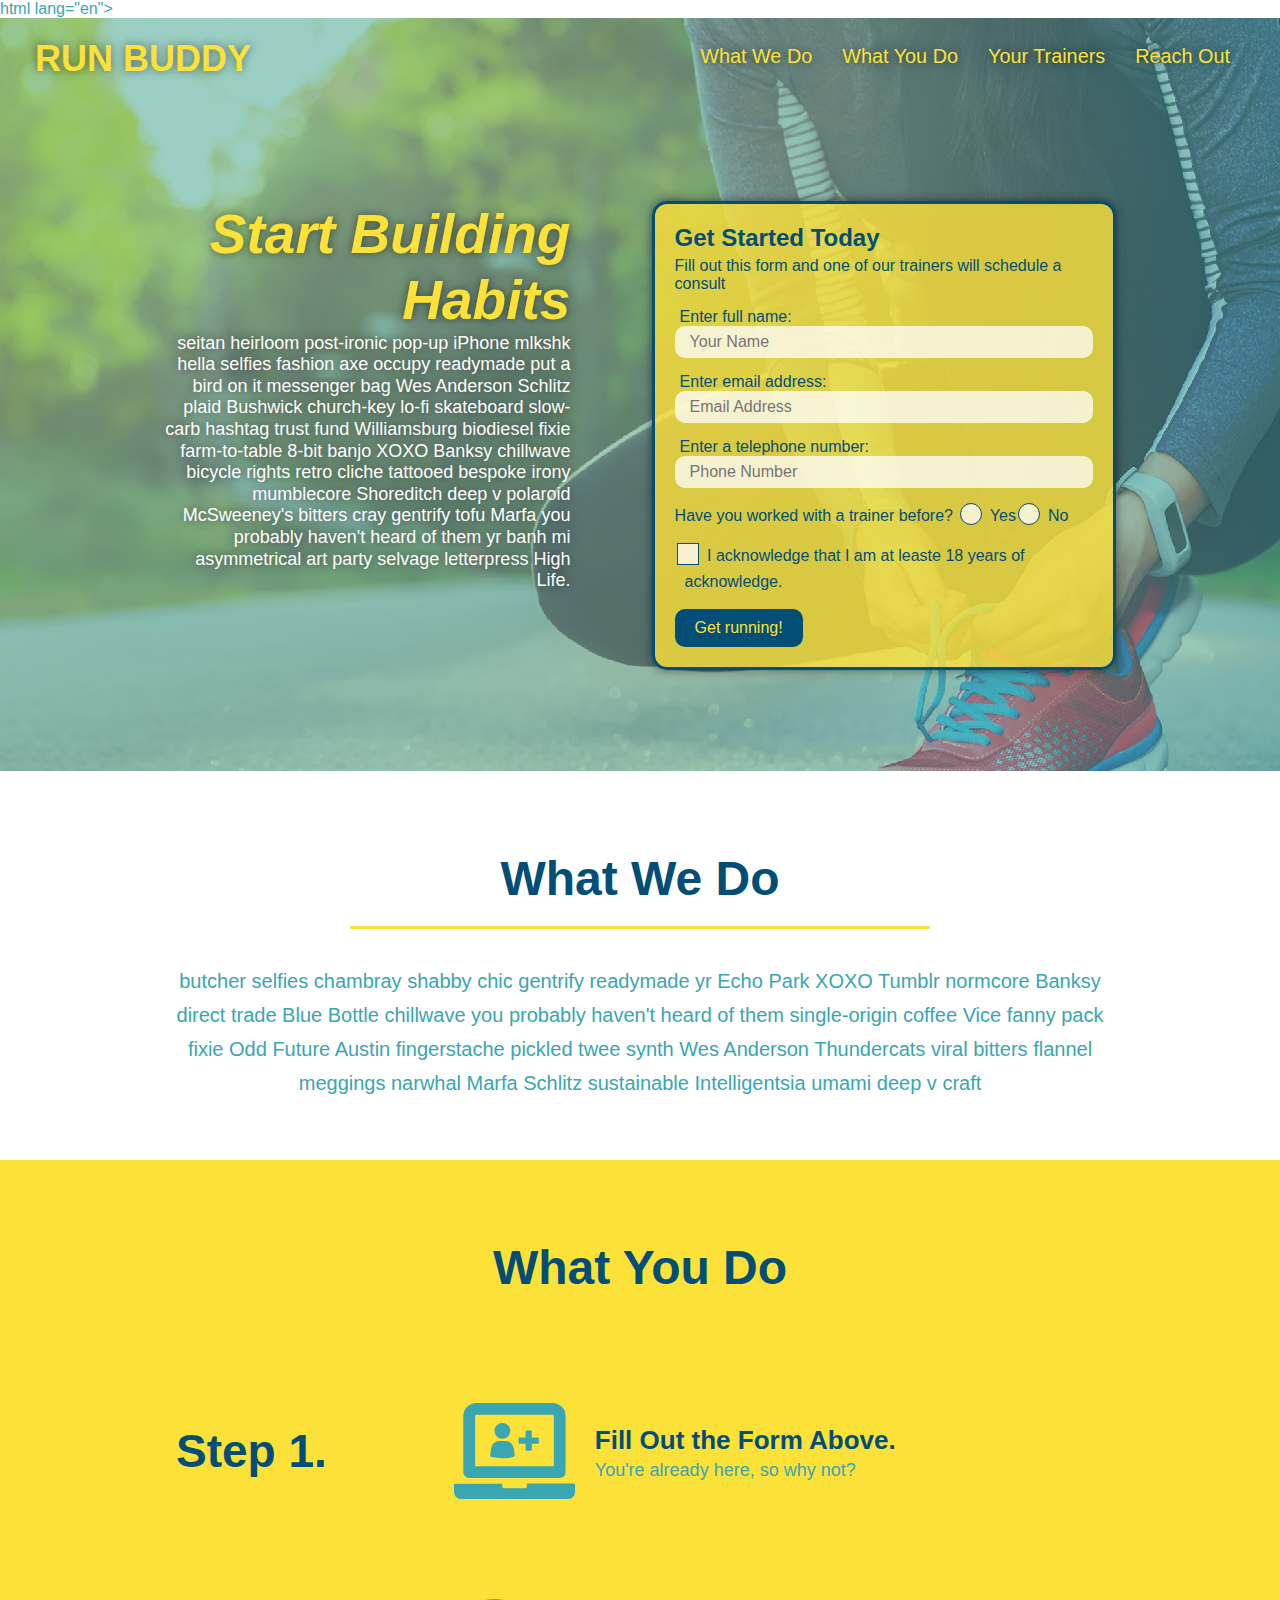
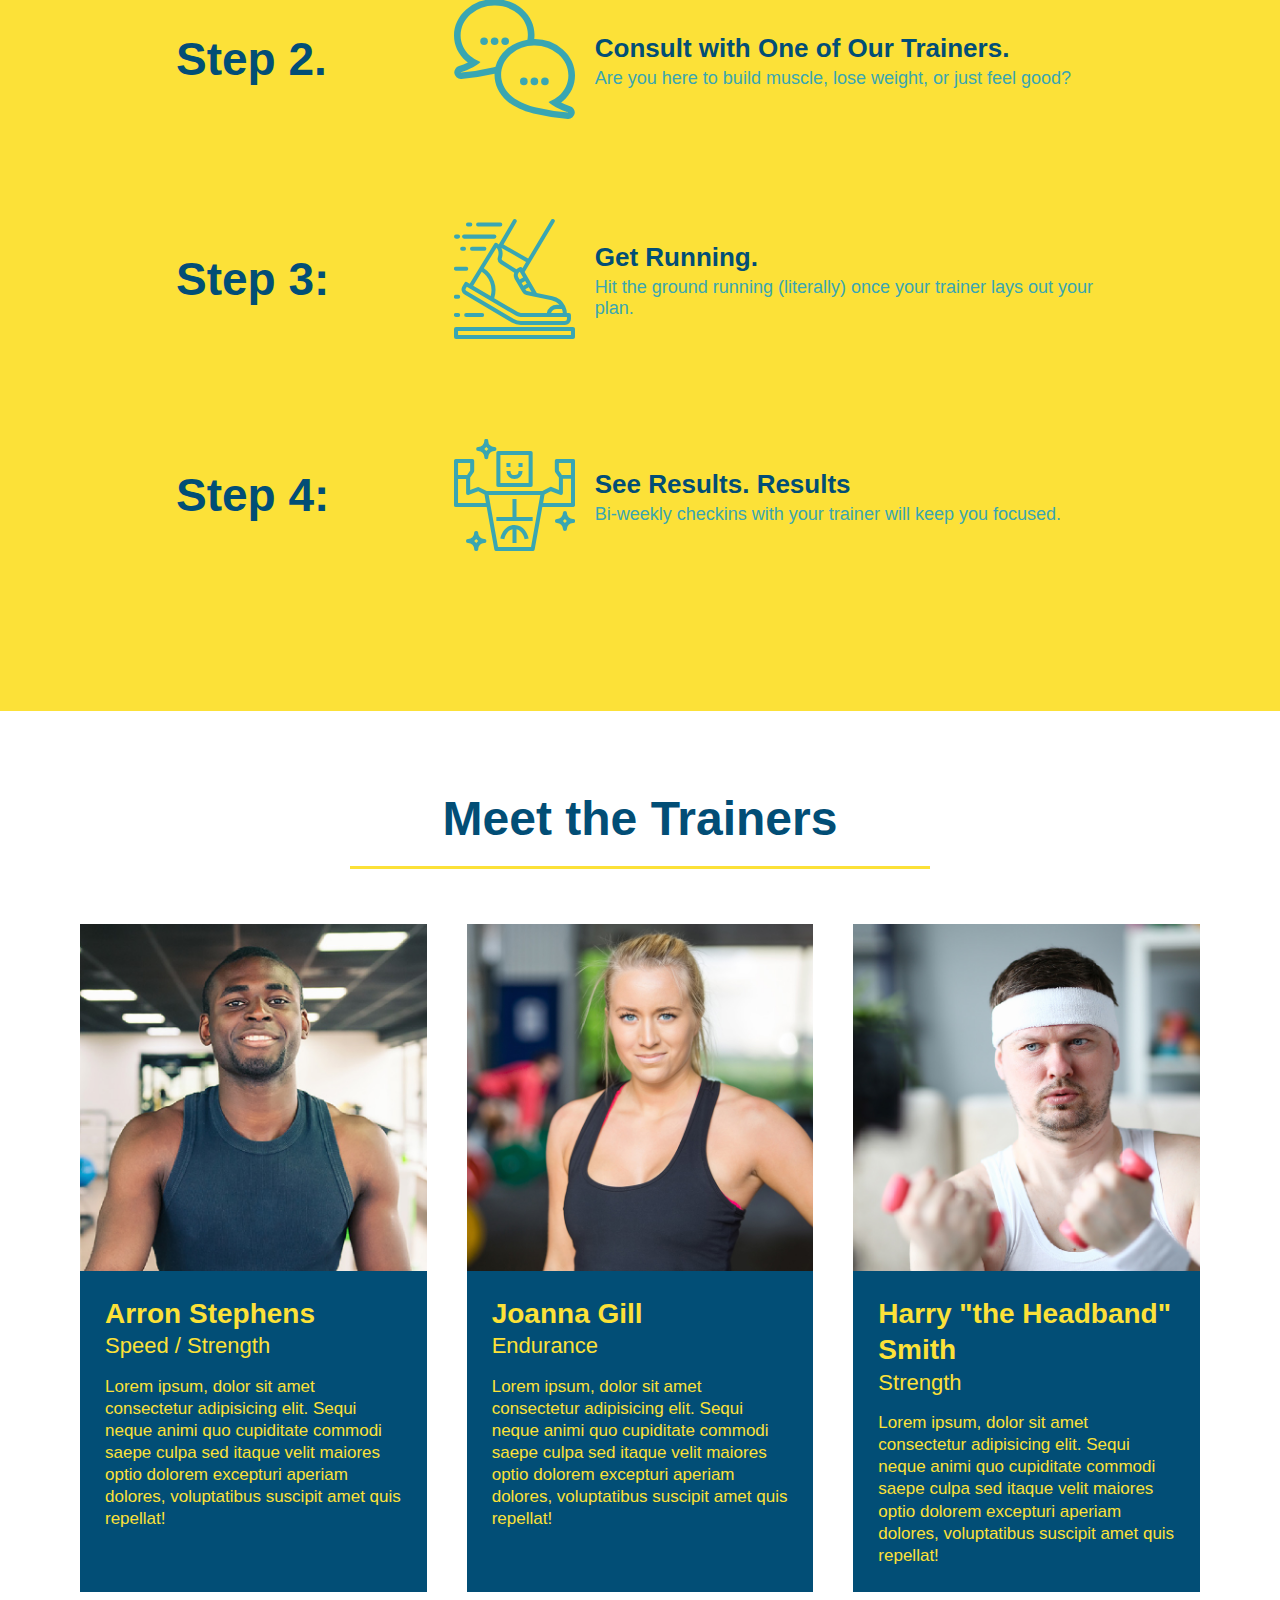
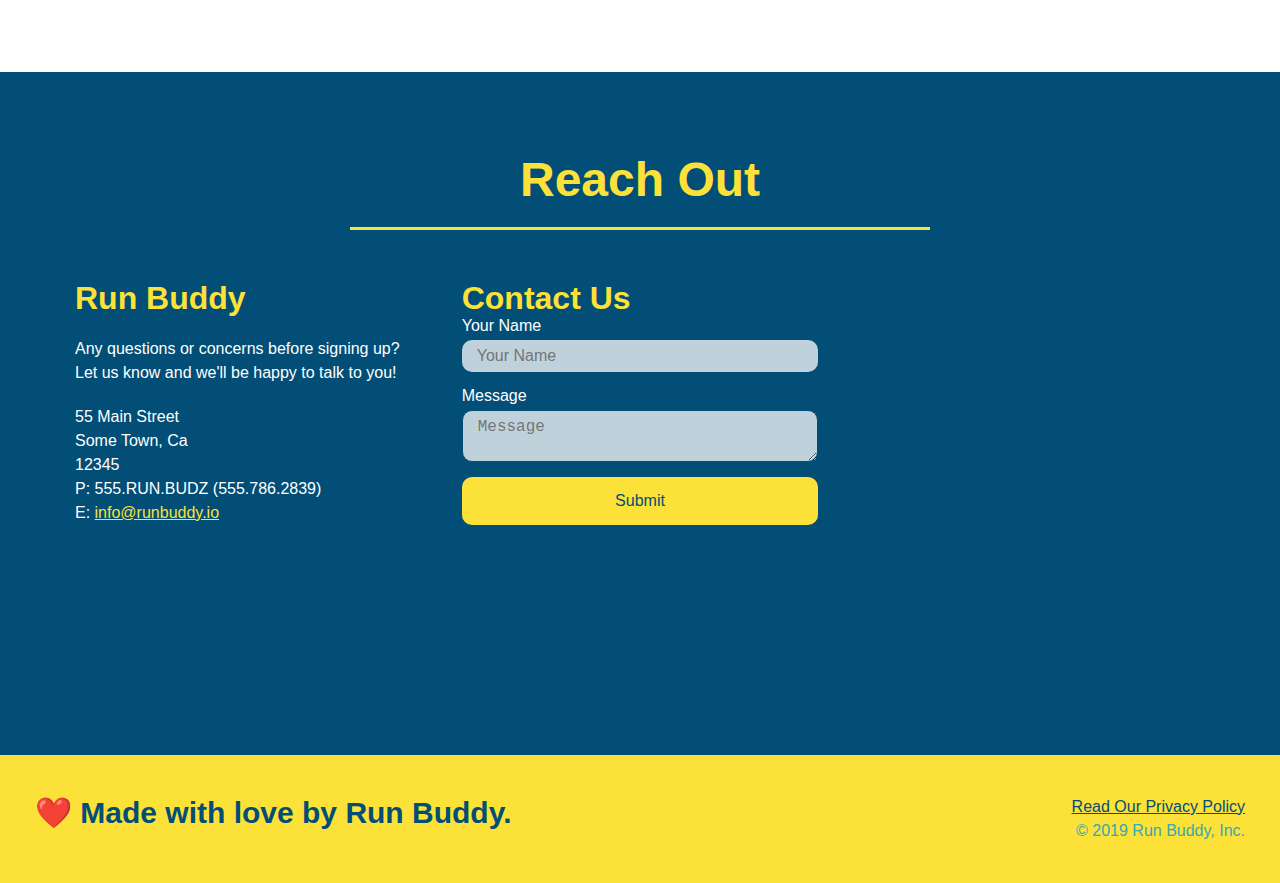
<file: index.html>
<!DOCTYPE <html>
html lang="en">
    <head>
        <meta charset="UTF-8" />
        <title>Run Buddy</title>
        <link rel="stylesheet" href="./assets/css/style.css" />
        <meta name="viewport" content="width=device-width", initial-scale=1.0" />
    </head>

    <body>
        <!-- navigation -->
        <header>
            <h1>
                <a href="/">RUN BUDDY</a>
            </h1>
            <nav>
                <!--Unordered list element-->
                <ul>
                    <!-- List item element -->
                    <li>
                        <!-- Anchor element -->
                        <a href="#what-we-do">What We Do</a>
                    </li>
                    <li>
                        <a href="#what-you-do">What You Do</a>
                    </li>
                    <li>
                        <a href="#your-trainers">Your Trainers</a>
                    </li>
                    <li>
                        <a href="#reach-out">Reach Out</a>
                    </li>
                </ul>
            </nav>
        </header>

        <!-- hero/jumbotron -->
        <section class="hero">
            <div class="hero-cta">
                <h2>Start Building Habits</h2>
                <p>
                    seitan heirloom post-ironic pop-up iPhone mlkshk hella selfies fashion axe occupy readymade put a bird on it messenger bag Wes Anderson Schlitz plaid Bushwick church-key lo-fi skateboard slow-carb hashtag trust fund Williamsburg biodiesel fixie farm-to-table 8-bit banjo XOXO Banksy chillwave bicycle rights retro cliche tattooed bespoke irony mumblecore Shoreditch deep v polaroid McSweeney's bitters cray gentrify tofu Marfa you probably haven't heard of them yr banh mi asymmetrical art party selvage letterpress High Life.
                </p>
            </div>
            <div class="hero-form">
                <h3>Get Started Today</h3>               
                <p>Fill out this form and one of our trainers will schedule a consult</p>

                <!-- Add form element -->
                <form>
                    <label for="name">Enter full name:</label>
                    <input type="text" placeholder="Your Name" name="name" id="name" class="form-input" />
                    <label for="email">Enter email address:</label>
                    <input type="text" placeholder="Email Address" name="email" id="email" class="form-input" />
                    <label for="phone">Enter a telephone number:</label>
                    <input type="tel" placeholder="Phone Number" name="phone" id="phone" class="form-input" />
                    <p>
                        Have you worked with a trainer before?
                        <span class="radio-wrapper">
                            <input type="radio" name="trainer-confirm" id="trainer-yes" />
                            <label for="trainer-yes">Yes</label>
                        </span>
                        <span class="radio-wrapper">
                            <input type="radio" name="trainer-confirm" id="trainer-no" />
                            <label for="trainer-no">No</label>
                        </span>                         
                    </p>
                    <p>
                       <span class="checkbox-wrapper">
                           <input type="checkbox" name="checkpoint1" id="checkbox" />
                           <label for="checkbox">I acknowledge that I am at leaste 18 years of acknowledge.</label>
                        </span>
                    </p>                    
                    <button type="submit">
                    Get running!
                    </button>                    
                </form>
            </div>
        </section>
        <!-- end hero -->

        <!-- "what we do" section-->
        <section id="what-we-do" class="intro">
            <div class="flex-row">
                <h2 class="section-title primary-border">
                    What We Do
                </h2>
            </div>
            
            <div class="flex-row">
                <p> 
                    butcher selfies chambray shabby chic gentrify readymade yr Echo Park XOXO Tumblr normcore Banksy direct trade Blue Bottle chillwave you probably haven't heard of them single-origin coffee Vice fanny pack fixie Odd Future Austin fingerstache pickled twee synth Wes Anderson Thundercats viral bitters flannel meggings narwhal Marfa Schlitz sustainable Intelligentsia umami deep v craft
                </p>
            </div>            
        </section>

        <!-- "what you do" section-->
        <section id="what-you-do" class="steps">
            <div class="flex-row">
                <h2 class="section-title primary-border">
                    What You Do
                </h2>
            </div>
           
            <div class="step">
                <h3>Step 1.</h3>
                <div class="step-info">
                    <div class="step-img">
                        <img src="./assets/images/step-1.svg" alt="" />
                    </div>
                    <div class="step-text">
                        <h4>Fill Out the Form Above.</h4>
                        <p>You're already here, so why not?</p>
                    </div>
                </div>
            </div>

            <div class="step">
                <h3>Step 2.</h3>
                <div class="step-info">
                    <div class="step-img">
                        <img src="./assets/images/step-2.svg" alt="" />
                    </div>
                    <div class="step-text">
                        <h4>Consult with One of Our Trainers.</h4>
                        <p>Are you here to build muscle, lose weight, or just feel good?</p>
                    </div>
                </div>
            </div>

            <div class="step">
                <h3>Step 3:</h3>
                <div class="step-info">
                    <div class="step-img">
                        <img src="./assets/images/step-3.svg" alt="" />
                    </div>
                    <div class="step-text">
                        <h4>Get Running.</h4>
                        <p>Hit the ground running (literally) once your trainer lays out your plan.</p>
                    </div>
                </div>
            </div>

            <div class="step">
                <h3>Step 4:</h3>
                <div class="step-info">
                    <div class="step-img">
                        <img src="./assets/images/step-4.svg" alt="" />
                    </div>
                    <div class="step-text">
                        <h4>See Results. Results</h4>
                        <p>Bi-weekly checkins with your trainer will keep you focused.</p>
                    </div>
                </div>
            </div>
        </section>

        <!-- "meet the trainers" section -->
        <section id="your-trainers">
            <div class="flex-row">
                <h2 class="section-title primary-border">
                    Meet the Trainers                
                </h2>
            </div>

            <div class="trainers">
                <article class="trainer">
                    <img src="./assets/images/trainer-1.jpg" alt="Arron Stephens in his workout clothes, ready to pump iron" />
                    <div class="trainer-bio">
                        <h3 class="trainer-name">Arron Stephens</h3>
                        <h4 class="trainer-role">Speed / Strength</h4>
                        <p>
                        Lorem ipsum, dolor sit amet consectetur adipisicing elit. Sequi neque animi quo cupiditate commodi saepe culpa sed
          itaque velit maiores optio dolorem excepturi aperiam dolores, voluptatibus suscipit amet quis repellat!
                        </p>
                    </div>
                </article>
                
                <article class="trainer">
                    <img src="./assets/images/trainer-2.jpg" alt="Joanna Gill cooling off after a workout" />
                    <div class="trainer-bio">
                        <h3 class="trainer-name">Joanna Gill</h3>
                        <h4 class="trainer-role">Endurance</h4>
                        <p>
                        Lorem ipsum, dolor sit amet consectetur adipisicing elit. Sequi neque animi quo cupiditate commodi saepe culpa sed
          itaque velit maiores optio dolorem excepturi aperiam dolores, voluptatibus suscipit amet quis repellat!
                        </p>
                    </div>
                </article>

                <article class="trainer">
                    <img src="./assets/images/trainer-3.jpg" alt="Harry Smith wearing a headband and lifting commically small pink weights" />
                    <div class="trainer-bio">
                        <h3 class="trainer-name">Harry "the Headband" Smith</h3>
                        <h4 class="trainer-role">Strength</h4>
                        <p>
                            Lorem ipsum, dolor sit amet consectetur adipisicing elit. Sequi neque animi quo cupiditate commodi saepe culpa sed
          itaque velit maiores optio dolorem excepturi aperiam dolores, voluptatibus suscipit amet quis repellat!
                        </p>
                    </div>
                </article>
            </div>                  
        </section>

        <!-- "reach out" section -->
        <section id="reach-out" class="contact">
            <div class="flex-row">
                <h2 class="section-title primary-border">
                    Reach Out</h2>
            </div>

            <div class="contact-info">
            
                <div>
                    <h3>Run Buddy</h3>
                    <p>
                        Any questions or concerns before signing up?
                        <br />
                        Let us know and we'll be happy to talk to you!
                    </p>
                    
                    <address>
                        55 Main Street <br/>
                        Some Town, Ca <br/>
                        12345<br />
                        P: 555.RUN.BUDZ (555.786.2839)<br/>
                        E: <a href="mailto:info@runbuddy.io">info@runbuddy.io</a>
                    </address>
                </div>

                <div class="contact-form">
                    <h3>Contact Us</h3>
                        <form>
                            <label for"contact-name">Your Name</label>
                            <input type="text" id="contact-name" placeholder="Your Name" />

                            <label for="contact-message">Message</label>
                            <textarea id="contact-message" placeholder="Message"></textarea>

                            <button type="submit">Submit</button>
                        </form>
                </div>
                    
                    
                <iframe
                src="https://www.google.com/maps/embed?pb=!1m18!1m12!1m3!1d3171.2247327700757!2d-122.0354344847361!3d37.36085897983686!2m3!1f0!2f0!3f0!3m2!1i1024!2i768!4f13.1!3m3!1m2!1s0x808fb67c7cdb5ccf%3A0x39f9658caf5b1b29!2s521%20Dawn%20Dr%2C%20Sunnyvale%2C%20CA%2094087!5e0!3m2!1sen!2sus!4v1624339266735!5m2!1sen!2sus"
                frameborder="0" style="border: 0;" allowfullscreen=></iframe>
            </div>
                    
        </section>
    </body>
        
        <!-- footer -->
        
        </div>
        <footer>
            <h2>❤️ Made with love by Run Buddy.</h2>
            <div>
                <a href=./private-policy.html"#">Read Our Privacy Policy</a><br />
                &copy; 2019 Run Buddy, Inc.
        </footer>



           
</html>
</file>
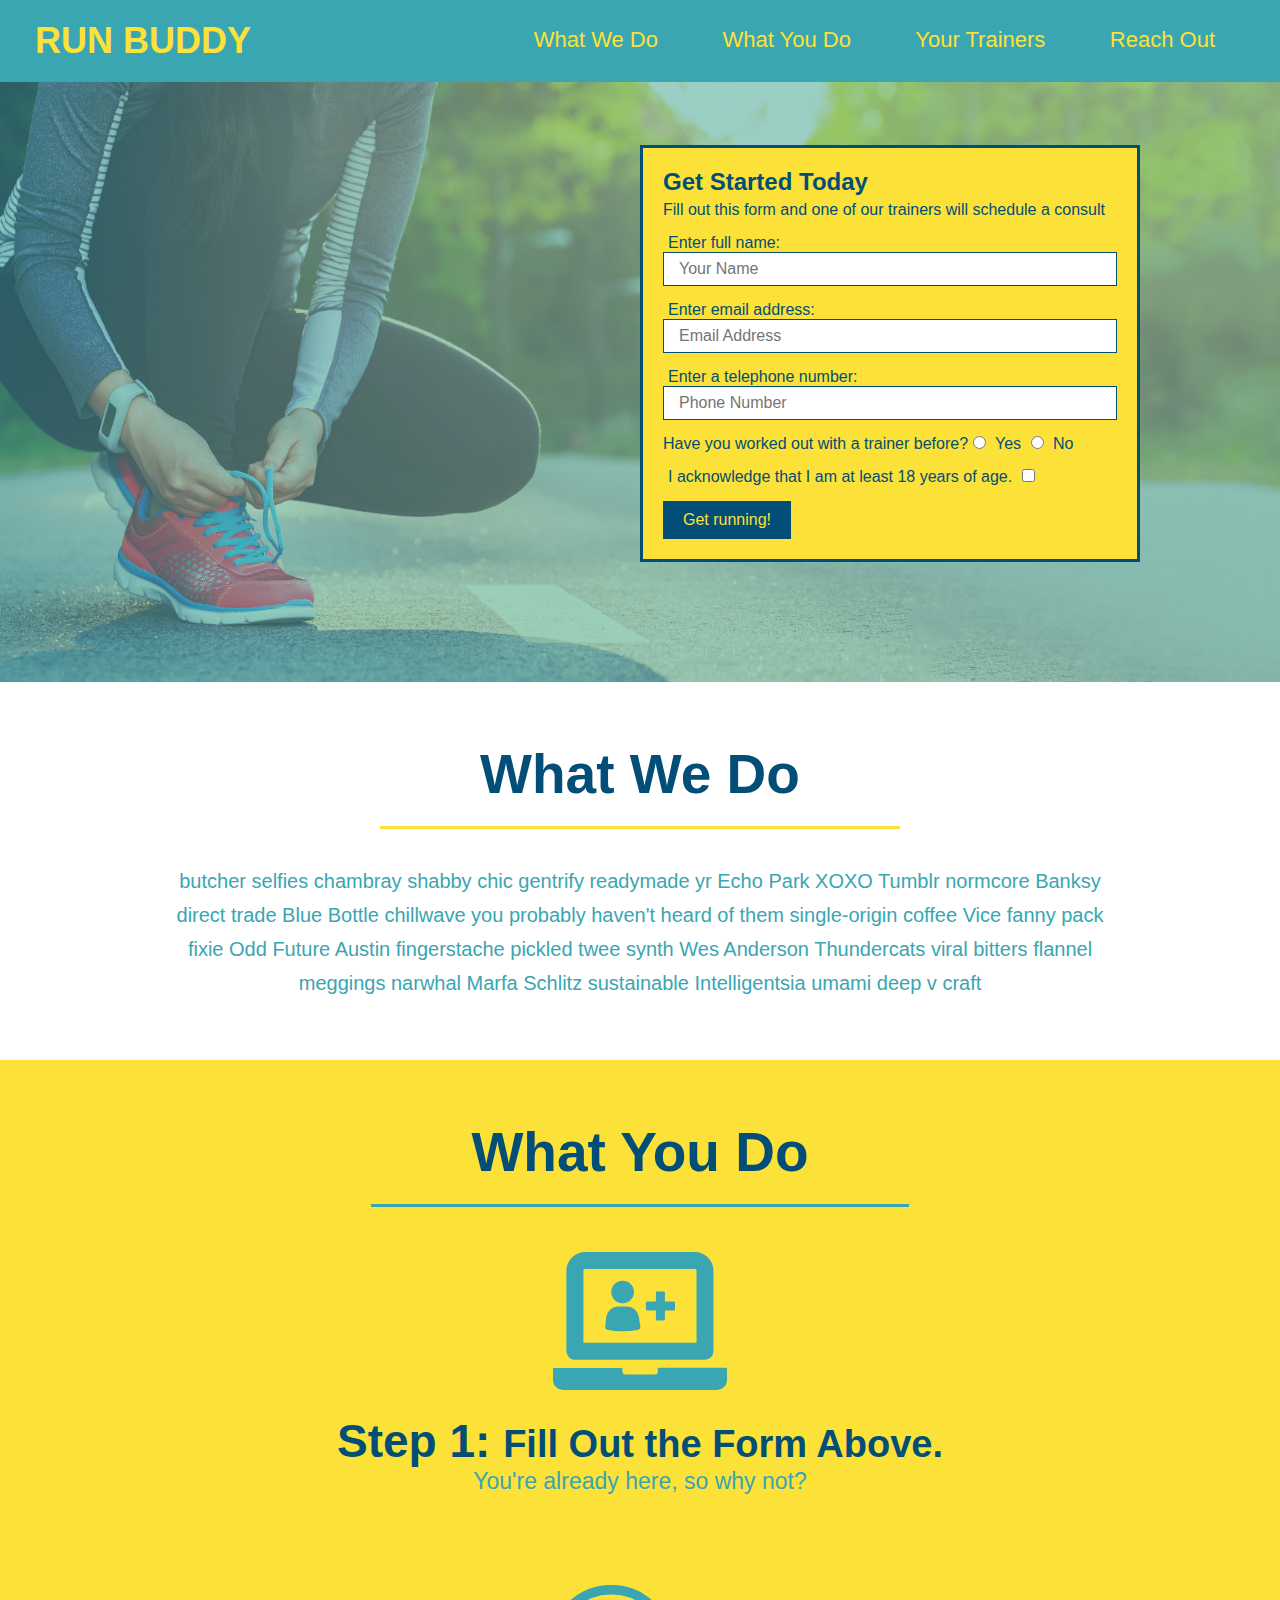
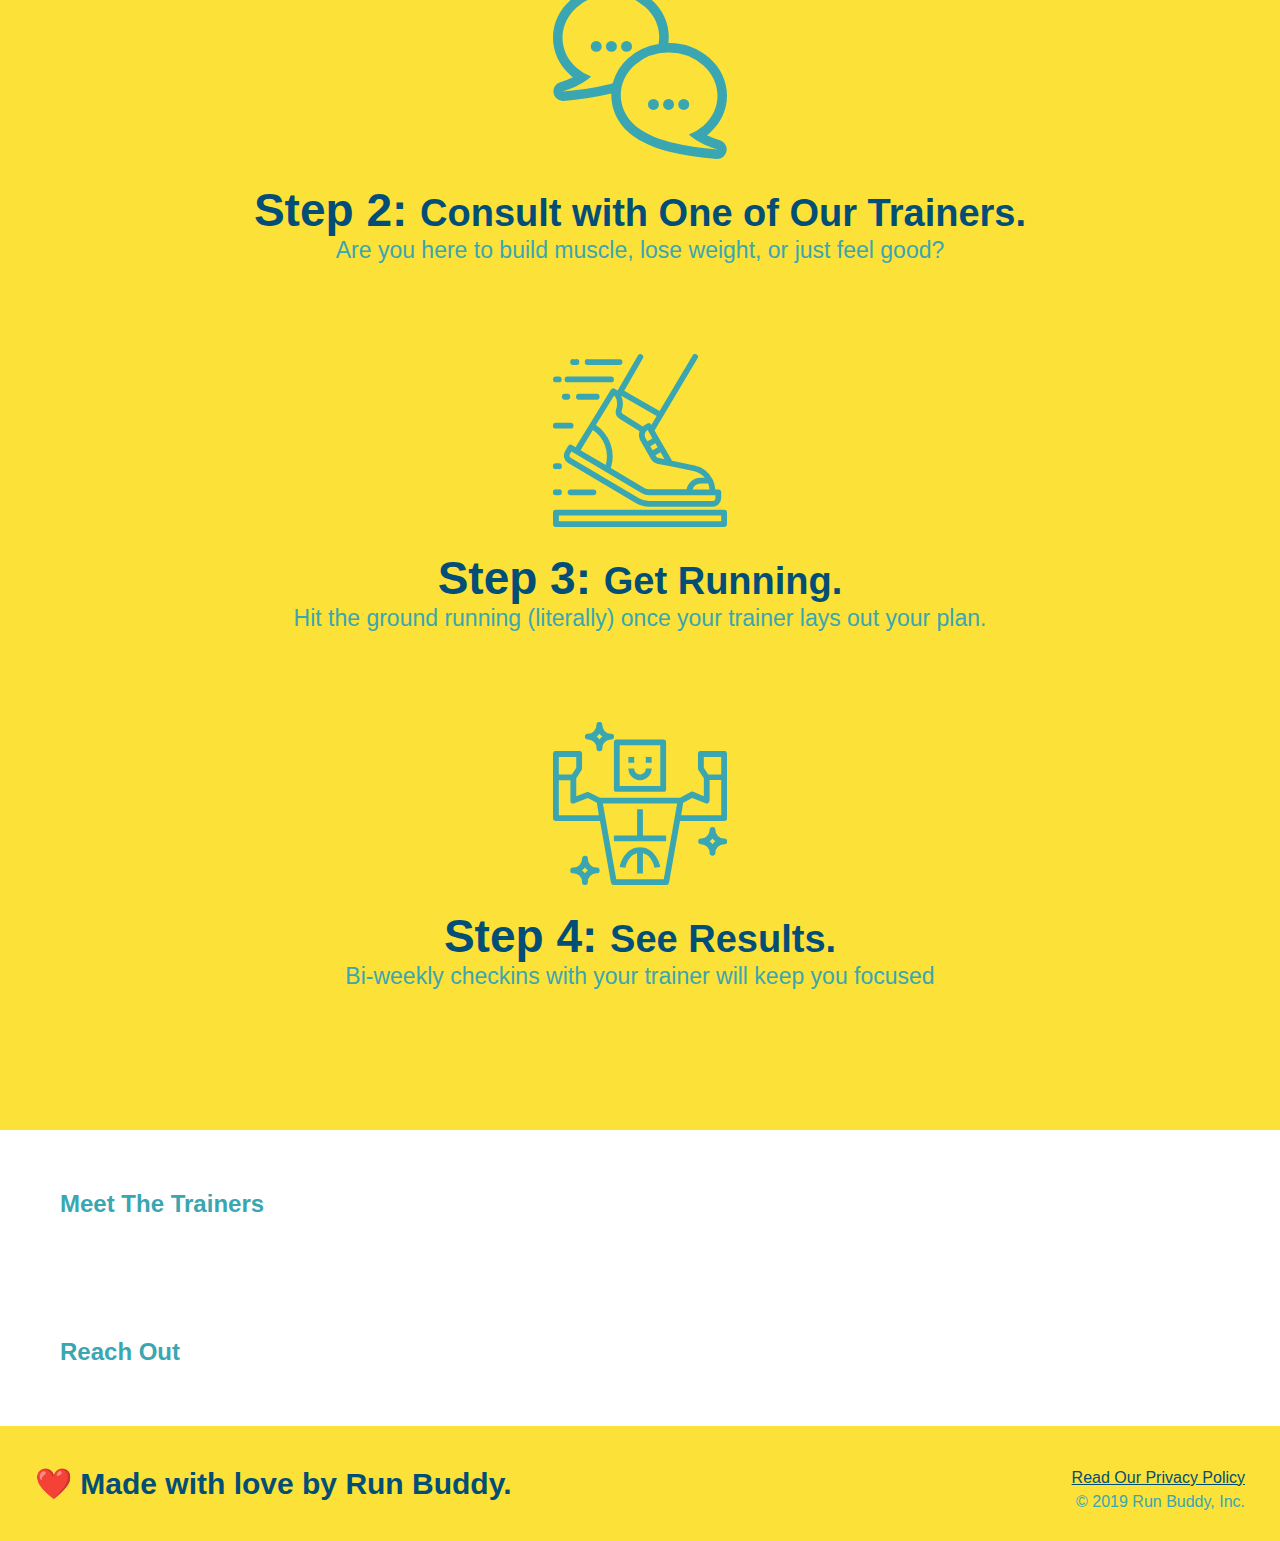
<file: assets/index.html>
<!DOCTYPE html>
<html lang="en">

<head>
  <meta charset="UTF-8" />
  <title>Run Buddy</title>
  <link rel="stylesheet" href="./assets/css/style.css" />
</head>

<body>
  <!-- navigation -->
  <header>
    <h1>
      <a href="/">
        RUN BUDDY
      </a>
    </h1>
    <nav>
      <!-- Unordered list element -->
      <ul>
        <!-- List item element-->
        <li>
          <!-- Anchor element -->
          <a href="#what-we-do">What We Do</a>
        </li>
        <li>
          <a href="#what-you-do">What You Do</a>
        </li>
        <li>
          <a href="#your-trainers">Your Trainers</a>
        </li>
        <li>
          <a href="#reach-out">Reach Out</a>
        </li>
      </ul>
    </nav>
  </header>

  <!-- hero/jumbotron -->
  <section class="hero">
    <div class="hero-form">
      <h3>Get Started Today</h3>
      <p>Fill out this form and one of our trainers will schedule a consult</p>
      <form>
        <label for="name">Enter full name:</label>
        <input type="text" placeholder="Your Name" name="name" id="name" class="form-input" />
        <label for="email">Enter email address:</label>
        <input type="text" placeholder="Email Address" name="email" id="email" class="form-input" />
        <label for="phone">Enter a telephone number:</label>
        <input type="text" placeholder="Phone Number" name="phone" id="phone" class="form-input" />
        <p>
          Have you worked out with a trainer before?
          <input type="radio" name="trainer-confirm" id="trainer-yes" />
          <label for="trainer-yes">Yes</label>
          <input type="radio" name="trainer-confirm" id="trainer-no" />
          <label for="trainer-no">No</label>
        </p>
        <p>
          <label for="checkbox">
            I acknowledge that I am at least 18 years of age.
          </label>
          <input type="checkbox" name="checkpoint1" id="checkbox" />
        </p>
        <button type="submit">
          Get running!
        </button>
      </form>
    </div>
  </section>

  <!-- "what we do" section -->
  <section id="what-we-do" class="intro">
    <h2 class="section-title primary-border">What We Do</h2>
    <p>
      butcher selfies chambray shabby chic gentrify readymade yr Echo Park XOXO Tumblr normcore Banksy direct trade Blue
      Bottle chillwave you probably haven't heard of them single-origin coffee Vice fanny pack fixie Odd Future Austin
      fingerstache pickled twee synth Wes Anderson Thundercats viral bitters flannel meggings narwhal Marfa Schlitz
      sustainable Intelligentsia umami deep v craft
    </p>
  </section>

  <!-- "what you do" section -->
  <section id="what-you-do" class="steps">
    <h2 class="section-title secondary-border">What You Do</h2>

    <div>
      <img src="./assets/images/step-1.svg" alt="" />
      <h3>Step 1: <span>Fill Out the Form Above.</span></h3>
      <p>You're already here, so why not?</p>
    </div>

    <div>
      <img src="./assets/images/step-2.svg" alt="" />
      <h3>Step 2: <span>Consult with One of Our Trainers.</span></h3>
      <p>Are you here to build muscle, lose weight, or just feel good?</p>
    </div>

    <div>
      <img src="./assets/images/step-3.svg" alt="" />
      <h3>Step 3: <span>Get Running.</span></h3>
      <p>Hit the ground running (literally) once your trainer lays out your plan.</p>
    </div>

    <div>
      <img src="./assets/images/step-4.svg" alt="" />
      <h3>Step 4: <span>See Results.</span></h3>
      <p>Bi-weekly checkins with your trainer will keep you focused</p>
    </div>
  </section>

  <!-- "meet the trainers" section -->
  <section>
    <h2>Meet The Trainers</h2>
  </section>

  <!-- "reach out" section -->
  <section>
    <h2>Reach Out</h2>
  </section>

  <!-- footer -->
  <footer>
    <h2>❤️ Made with love by Run Buddy.</h2>
    <div>
      <a href="#">Read Our Privacy Policy</a><br />
      &copy; 2019 Run Buddy, Inc.
    </div>
  </footer>
</body>

</html>
</file>
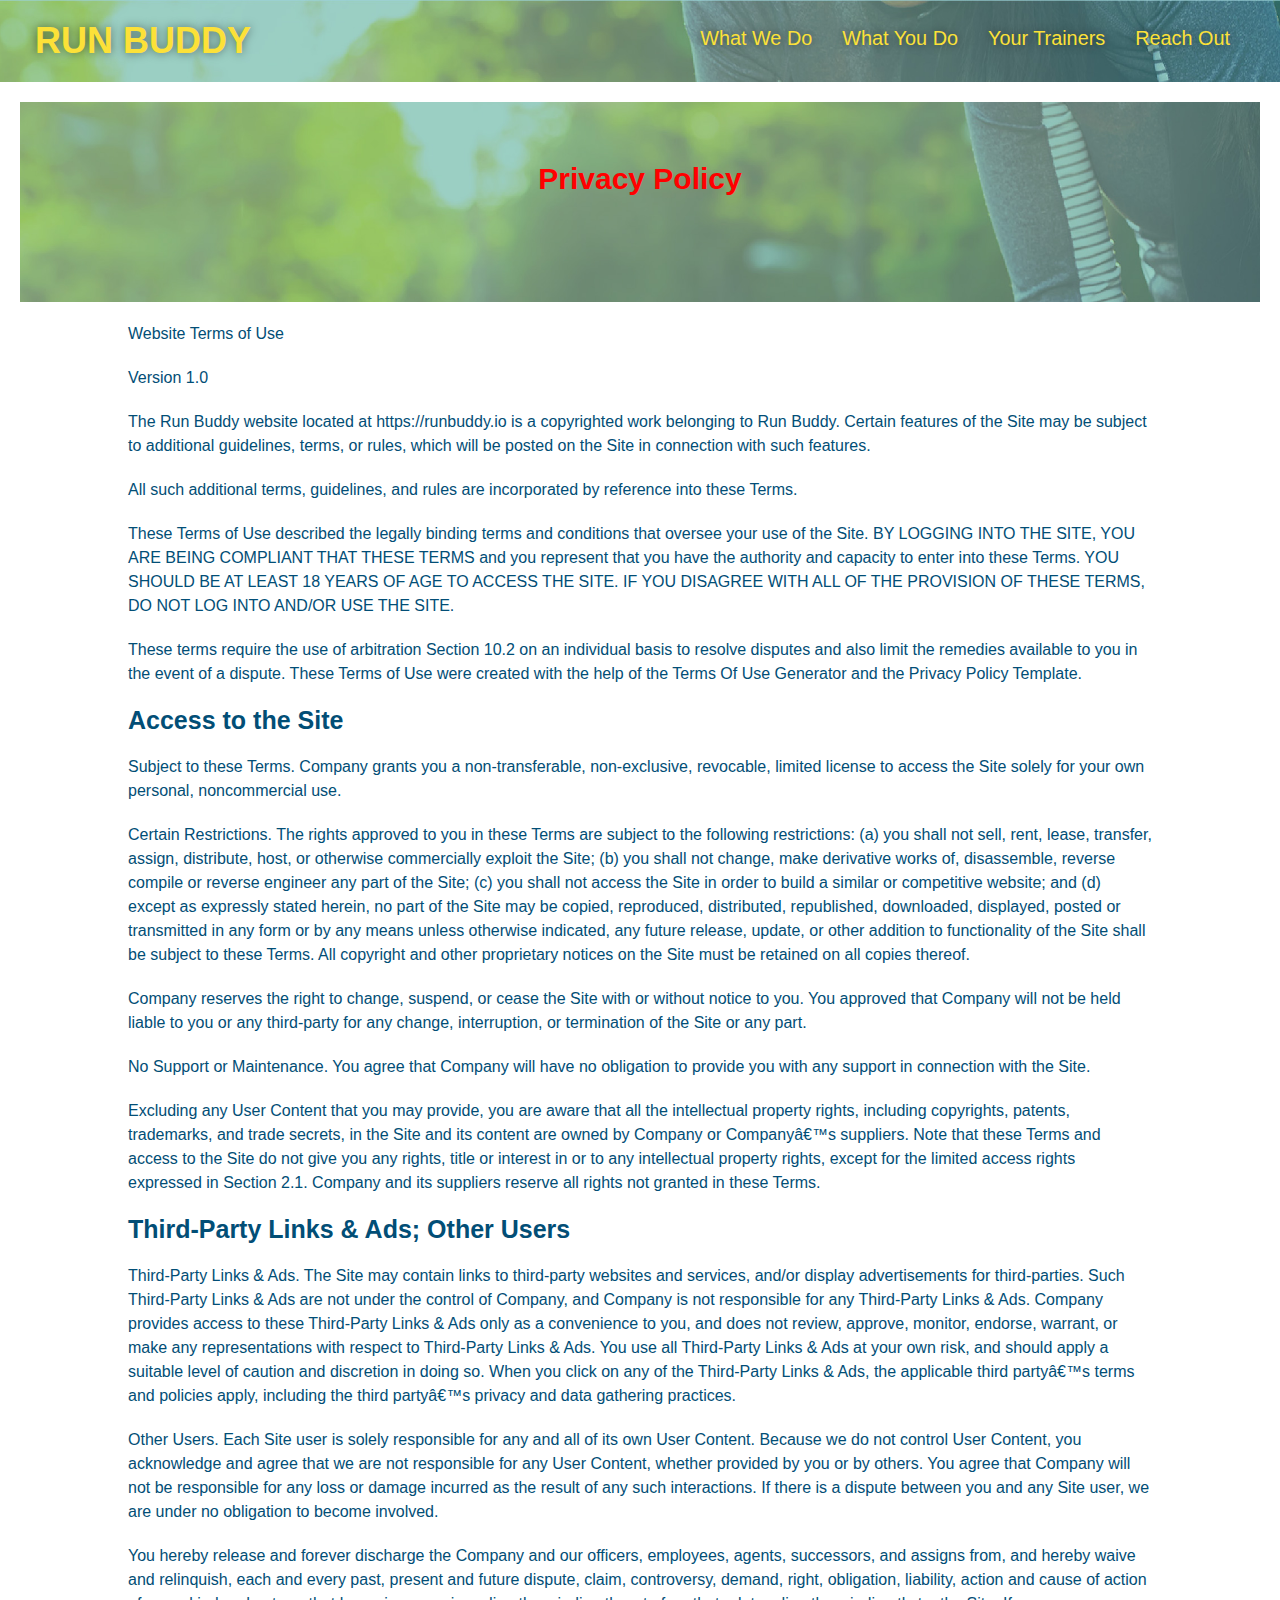
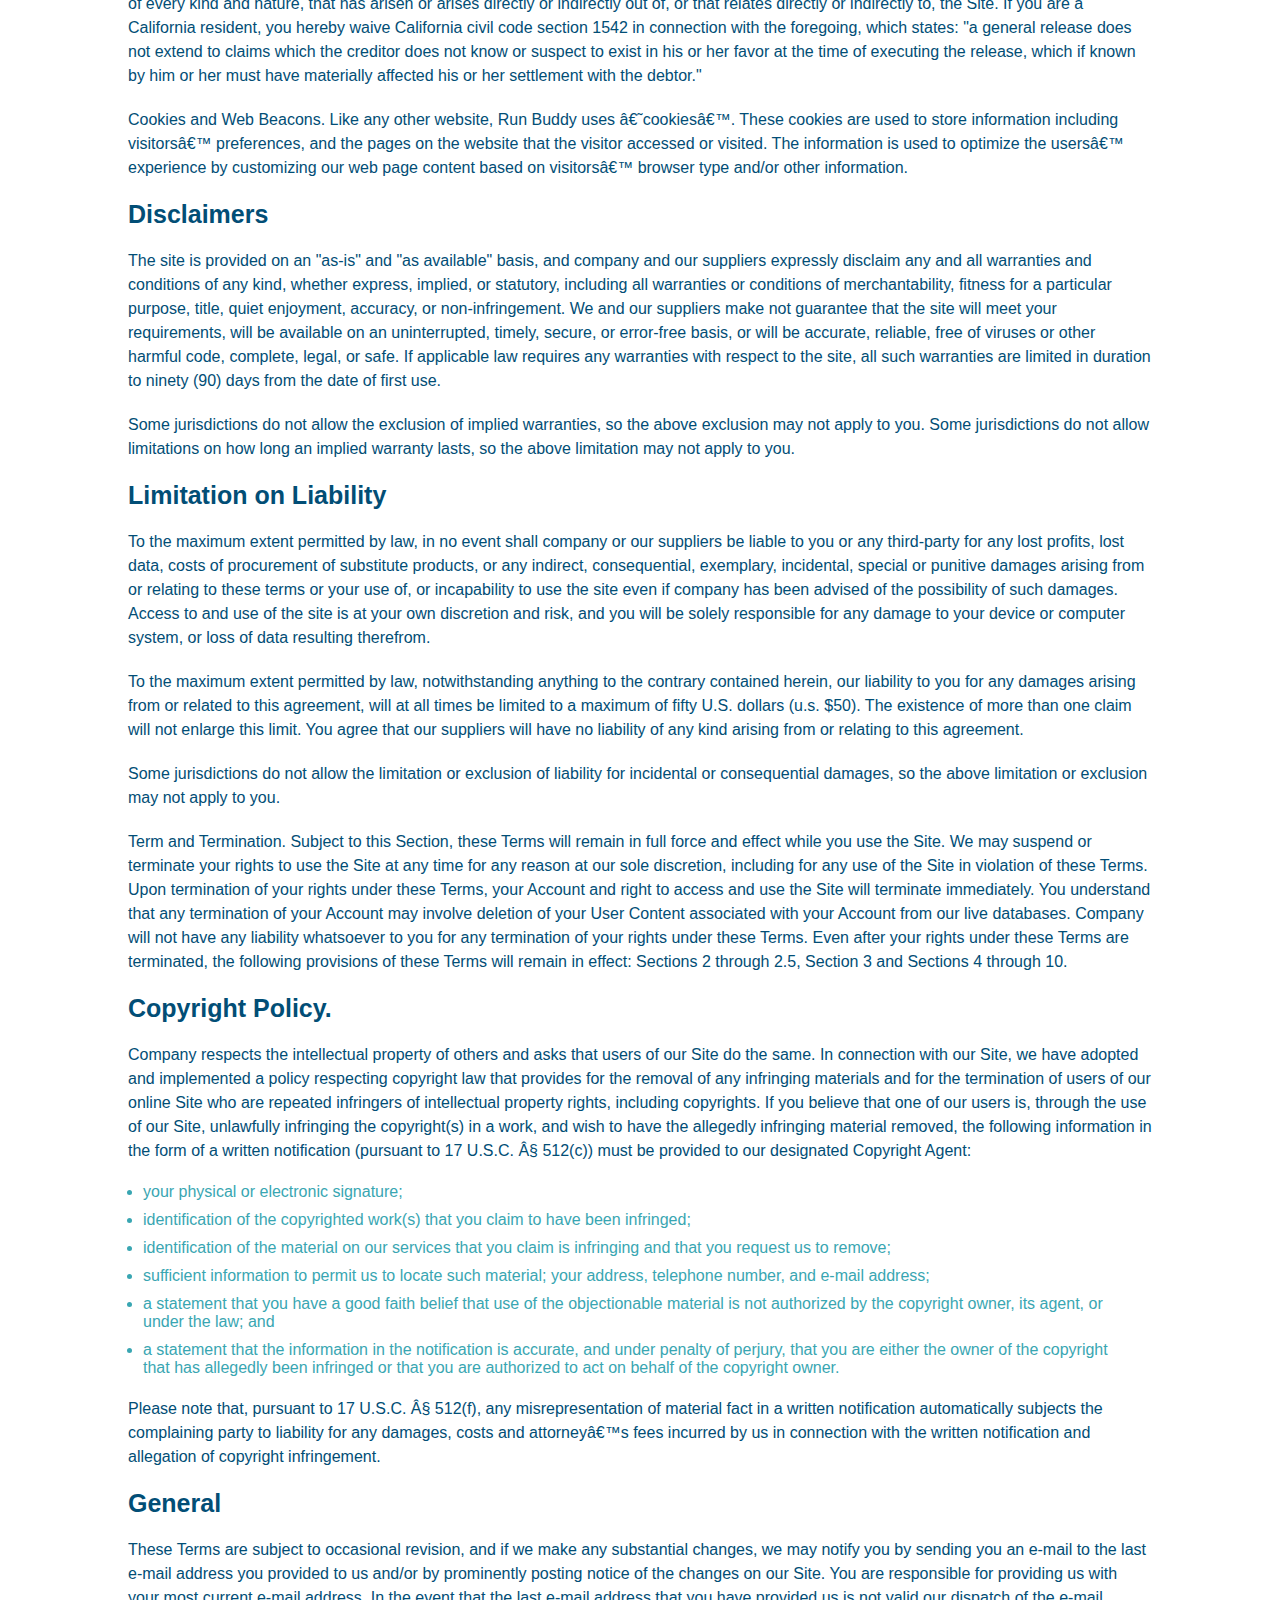
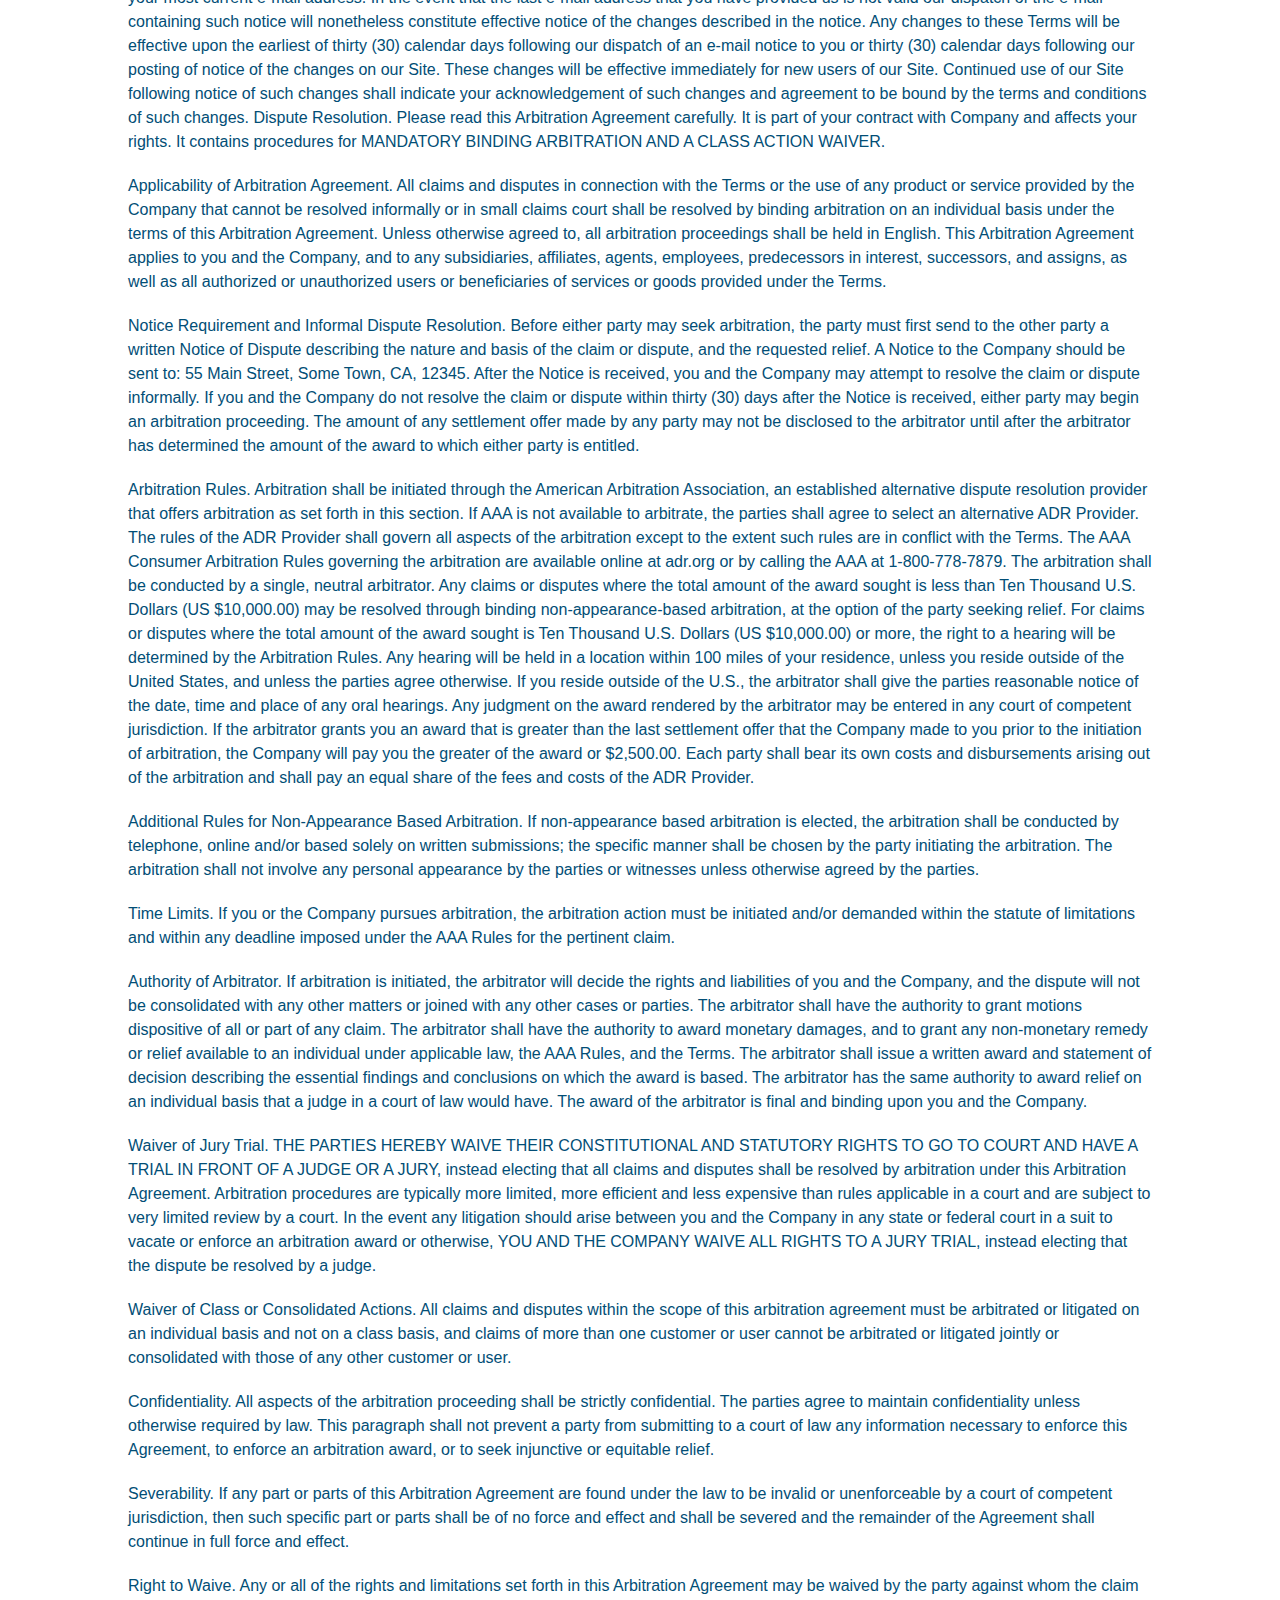
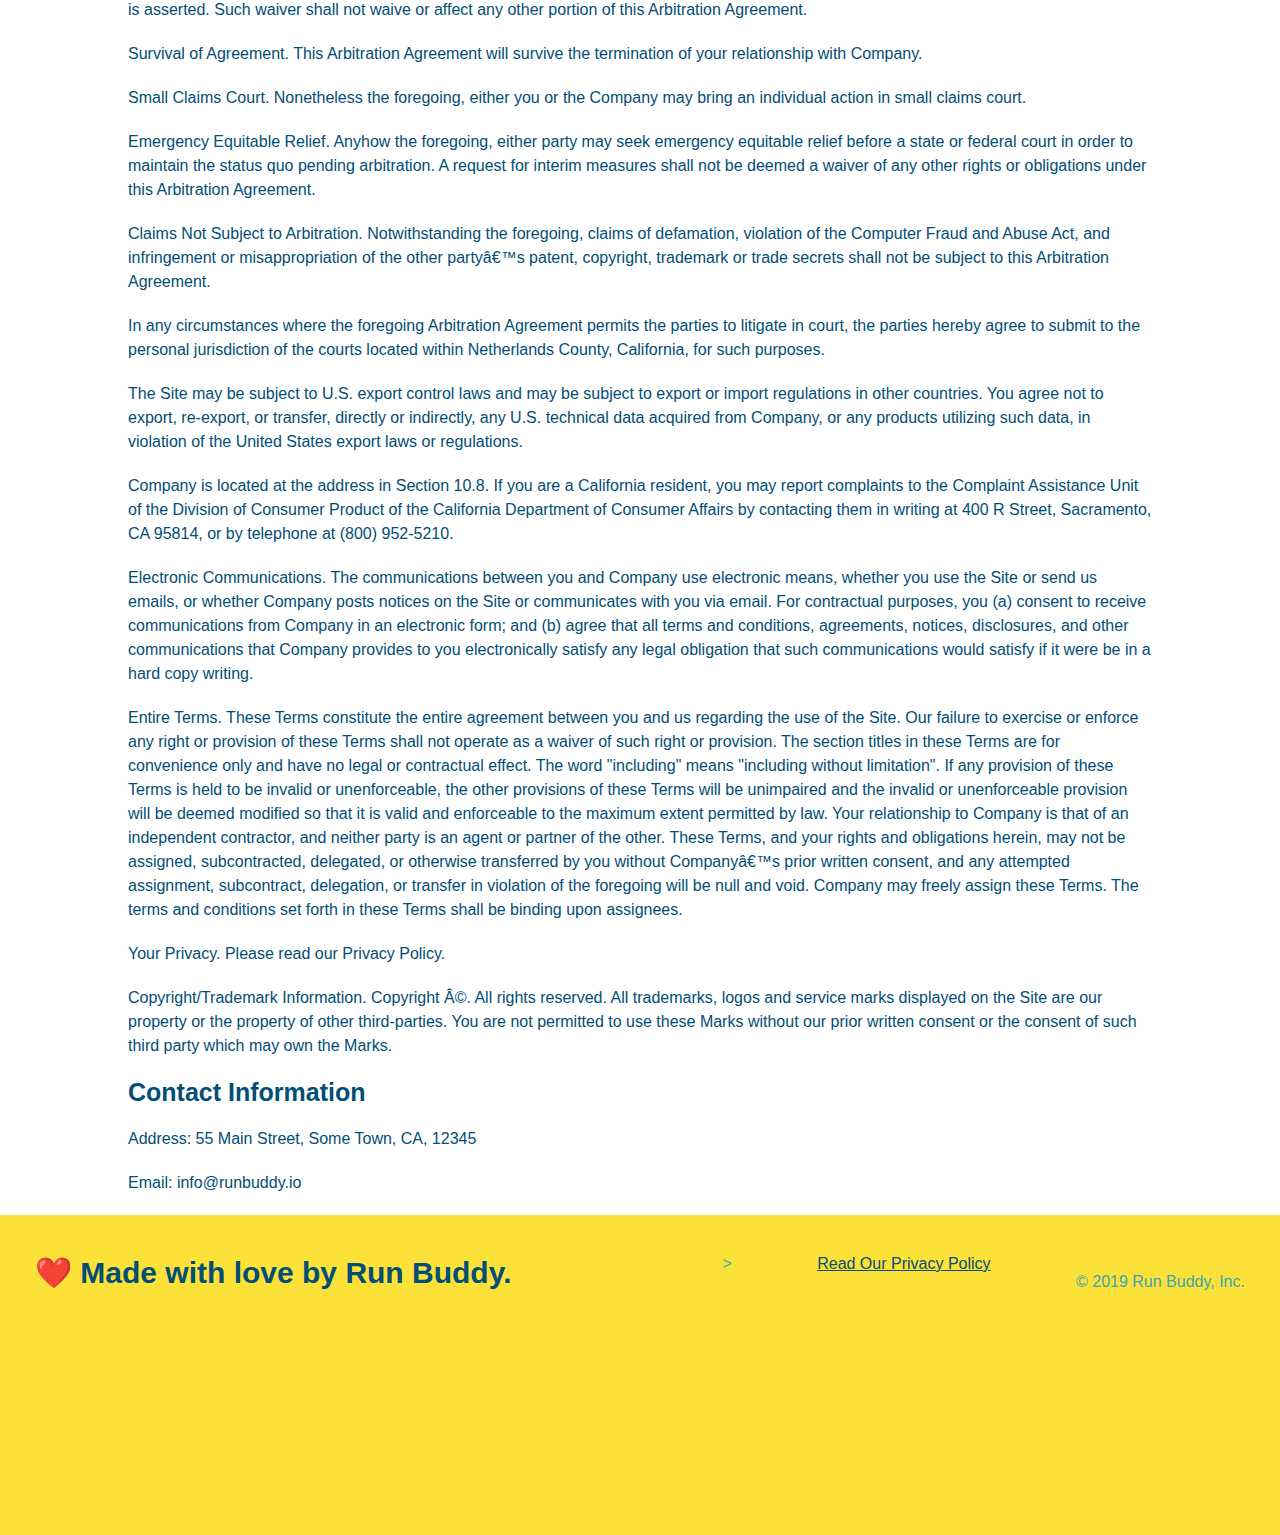
<file: private-policy.html>
<!DOCTYPE html>
<html lang="en">
    <head>
        <meta charset="UTF-8" />
        <title>Private Policy - Run Buddy</title>
               <link rel="stylesheet" href="./assets/css/style.css" />

               <link rel="stylesheet" href="./assets/css/secondary-styles.css" />
        <meta name="viewport" content="width=device-width", initial-scale=1.0" />
    </head>
    <body>
        <header>
            <h1>RUN BUDDY</h1>
            <nav>
                <!--Unordered list element-->
                <ul>
                    <!-- List item element -->
                    <li>
                        <!-- Anchor element -->
                        <a href=./index.html"#what-we-do">What We Do</a>
                    </li>
                    <li>
                        <a href=./index.html"#what-you-do">What You Do</a>
                    </li>
                    <li>
                        <a href=./index.html"#your-trainers">Your Trainers</a>
                    </li>
                    <li>
                        <a href=./index.html"#reach-out">Reach Out</a>
                    </li>
                </ul>
            </nav>
        </header>
    
        <section class="hero hero-secondary">
            <h2 class="page-title">
                Privacy Policy
            </h2>
        </section>

        <article class="secondary-content">
            <p>
                Website Terms of Use
              </p>
        
              <p>
                Version 1.0
              </p>
        
              <p>
                The Run Buddy website located at https://runbuddy.io is a copyrighted work belonging to Run Buddy. Certain
                features of the Site may be subject to additional guidelines, terms, or rules, which will be posted on the Site
                in connection with such features.
              </p>
        
              <p>
                All such additional terms, guidelines, and rules are incorporated by reference into these Terms.
              </p>
        
              <p>
                These Terms of Use described the legally binding terms and conditions that oversee your use of the Site. BY
                LOGGING INTO THE SITE, YOU ARE BEING COMPLIANT THAT THESE TERMS and you represent that you have the authority
                and capacity to enter into these Terms. YOU SHOULD BE AT LEAST 18 YEARS OF AGE TO ACCESS THE SITE. IF YOU
                DISAGREE WITH ALL OF THE PROVISION OF THESE TERMS, DO NOT LOG INTO AND/OR USE THE SITE.
              </p>
        
              <p>
                These terms require the use of arbitration Section 10.2 on an individual basis to resolve disputes and also
                limit the remedies available to you in the event of a dispute. These Terms of Use were created with the help of
                the Terms Of Use Generator and the Privacy Policy Template.
              </p>
        
              <h3>
                Access to the Site
              </h3>
        
              <p>
                Subject to these Terms. Company grants you a non-transferable, non-exclusive, revocable, limited license to
                access the Site solely for your own personal, noncommercial use.
              </p>
        
              <p>
                Certain Restrictions. The rights approved to you in these Terms are subject to the following restrictions: (a)
                you shall not sell, rent, lease, transfer, assign, distribute, host, or otherwise commercially exploit the Site;
                (b) you shall not change, make derivative works of, disassemble, reverse compile or reverse engineer any part of
                the Site; (c) you shall not access the Site in order to build a similar or competitive website; and (d) except
                as expressly stated herein, no part of the Site may be copied, reproduced, distributed, republished, downloaded,
                displayed, posted or transmitted in any form or by any means unless otherwise indicated, any future release,
                update, or other addition to functionality of the Site shall be subject to these Terms. All copyright and other
                proprietary notices on the Site must be retained on all copies thereof.
              </p>
        
              <p>
                Company reserves the right to change, suspend, or cease the Site with or without notice to you. You approved
                that Company will not be held liable to you or any third-party for any change, interruption, or termination of
                the Site or any part.
              </p>
        
              <p>
                No Support or Maintenance. You agree that Company will have no obligation to provide you with any support in
                connection with the Site.
              </p>
        
              <p>
                Excluding any User Content that you may provide, you are aware that all the intellectual property rights,
                including copyrights, patents, trademarks, and trade secrets, in the Site and its content are owned by Company
                or Companyâ€™s suppliers. Note that these Terms and access to the Site do not give you any rights, title or
                interest in or to any intellectual property rights, except for the limited access rights expressed in Section
                2.1. Company and its suppliers reserve all rights not granted in these Terms.
              </p>
        
              <h3>
                Third-Party Links & Ads; Other Users
              </h3>
        
              <p>
                Third-Party Links & Ads. The Site may contain links to third-party websites and services, and/or display
                advertisements for third-parties. Such Third-Party Links & Ads are not under the control of Company, and Company
                is not responsible for any Third-Party Links & Ads. Company provides access to these Third-Party Links & Ads
                only as a convenience to you, and does not review, approve, monitor, endorse, warrant, or make any
                representations with respect to Third-Party Links & Ads. You use all Third-Party Links & Ads at your own risk,
                and should apply a suitable level of caution and discretion in doing so. When you click on any of the
                Third-Party Links & Ads, the applicable third partyâ€™s terms and policies apply, including the third partyâ€™s
                privacy and data gathering practices.
              </p>
        
              <p>
                Other Users. Each Site user is solely responsible for any and all of its own User Content. Because we do not
                control User Content, you acknowledge and agree that we are not responsible for any User Content, whether
                provided by you or by others. You agree that Company will not be responsible for any loss or damage incurred as
                the result of any such interactions. If there is a dispute between you and any Site user, we are under no
                obligation to become involved.
              </p>
        
              <p>
                You hereby release and forever discharge the Company and our officers, employees, agents, successors, and
                assigns from, and hereby waive and relinquish, each and every past, present and future dispute, claim,
                controversy, demand, right, obligation, liability, action and cause of action of every kind and nature, that has
                arisen or arises directly or indirectly out of, or that relates directly or indirectly to, the Site. If you are
                a California resident, you hereby waive California civil code section 1542 in connection with the foregoing,
                which states: "a general release does not extend to claims which the creditor does not know or suspect to exist
                in his or her favor at the time of executing the release, which if known by him or her must have materially
                affected his or her settlement with the debtor."
              </p>
        
              <p>
                Cookies and Web Beacons. Like any other website, Run Buddy uses â€˜cookiesâ€™. These cookies are used to store
                information including visitorsâ€™ preferences, and the pages on the website that the visitor accessed or visited.
                The information is used to optimize the usersâ€™ experience by customizing our web page content based on visitorsâ€™
                browser type and/or other information.
              </p>
        
              <h3>
                Disclaimers
              </h3>
        
              <p>
                The site is provided on an "as-is" and "as available" basis, and company and our suppliers expressly disclaim
                any and all warranties and conditions of any kind, whether express, implied, or statutory, including all
                warranties or conditions of merchantability, fitness for a particular purpose, title, quiet enjoyment, accuracy,
                or non-infringement. We and our suppliers make not guarantee that the site will meet your requirements, will be
                available on an uninterrupted, timely, secure, or error-free basis, or will be accurate, reliable, free of
                viruses or other harmful code, complete, legal, or safe. If applicable law requires any warranties with respect
                to the site, all such warranties are limited in duration to ninety (90) days from the date of first use.
              </p>
        
              <p>
                Some jurisdictions do not allow the exclusion of implied warranties, so the above exclusion may not apply to
                you. Some jurisdictions do not allow limitations on how long an implied warranty lasts, so the above limitation
                may not apply to you.
              </p>
        
              <h3>
                Limitation on Liability
              </h3>
        
              <p>
                To the maximum extent permitted by law, in no event shall company or our suppliers be liable to you or any
                third-party for any lost profits, lost data, costs of procurement of substitute products, or any indirect,
                consequential, exemplary, incidental, special or punitive damages arising from or relating to these terms or
                your use of, or incapability to use the site even if company has been advised of the possibility of such
                damages. Access to and use of the site is at your own discretion and risk, and you will be solely responsible
                for any damage to your device or computer system, or loss of data resulting therefrom.
              </p>
        
              <p>
                To the maximum extent permitted by law, notwithstanding anything to the contrary contained herein, our liability
                to you for any damages arising from or related to this agreement, will at all times be limited to a maximum of
                fifty U.S. dollars (u.s. $50). The existence of more than one claim will not enlarge this limit. You agree that
                our suppliers will have no liability of any kind arising from or relating to this agreement.
              </p>
        
              <p>
                Some jurisdictions do not allow the limitation or exclusion of liability for incidental or consequential
                damages, so the above limitation or exclusion may not apply to you.
              </p>
        
              <p>
                Term and Termination. Subject to this Section, these Terms will remain in full force and effect while you use
                the Site. We may suspend or terminate your rights to use the Site at any time for any reason at our sole
                discretion, including for any use of the Site in violation of these Terms. Upon termination of your rights under
                these Terms, your Account and right to access and use the Site will terminate immediately. You understand that
                any termination of your Account may involve deletion of your User Content associated with your Account from our
                live databases. Company will not have any liability whatsoever to you for any termination of your rights under
                these Terms. Even after your rights under these Terms are terminated, the following provisions of these Terms
                will remain in effect: Sections 2 through 2.5, Section 3 and Sections 4 through 10.
              </p>
        
              <h3>
                Copyright Policy.
              </h3>
        
              <p>
                Company respects the intellectual property of others and asks that users of our Site do the same. In connection
                with our Site, we have adopted and implemented a policy respecting copyright law that provides for the removal
                of any infringing materials and for the termination of users of our online Site who are repeated infringers of
                intellectual property rights, including copyrights. If you believe that one of our users is, through the use of
                our Site, unlawfully infringing the copyright(s) in a work, and wish to have the allegedly infringing material
                removed, the following information in the form of a written notification (pursuant to 17 U.S.C. Â§ 512(c)) must
                be provided to our designated Copyright Agent:
              </p>
        
              <ul>
                <li>
                  your physical or electronic signature;
                </li>
                <li>
                  identification of the copyrighted work(s) that you claim to have been infringed;
                </li>
                <li>
                  identification of the material on our services that you claim is infringing and that you request us to remove;
                </li>
                <li>
                  sufficient information to permit us to locate such material; your address, telephone number, and e-mail
                  address;
                </li>
                <li>
                  a statement that you have a good faith belief that use of the objectionable material is not authorized by the
                  copyright owner, its agent, or under the law; and
                </li>
                <li>
                  a statement that the information in the notification is accurate, and under penalty of perjury, that you are
                  either the owner of the copyright that has allegedly been infringed or that you are authorized to act on
                  behalf of the copyright owner.
                </li>
              </ul>
        
              <p>
                Please note that, pursuant to 17 U.S.C. Â§ 512(f), any misrepresentation of material fact in a written
                notification automatically subjects the complaining party to liability for any damages, costs and attorneyâ€™s
                fees incurred by us in connection with the written notification and allegation of copyright infringement.
              </p>
        
              <h3>
                General
              </h3>
        
              <p>
                These Terms are subject to occasional revision, and if we make any substantial changes, we may notify you by
                sending you an e-mail to the last e-mail address you provided to us and/or by prominently posting notice of the
                changes on our Site. You are responsible for providing us with your most current e-mail address. In the event
                that the last e-mail address that you have provided us is not valid our dispatch of the e-mail containing such
                notice will nonetheless constitute effective notice of the changes described in the notice. Any changes to these
                Terms will be effective upon the earliest of thirty (30) calendar days following our dispatch of an e-mail
                notice to you or thirty (30) calendar days following our posting of notice of the changes on our Site. These
                changes will be effective immediately for new users of our Site. Continued use of our Site following notice of
                such changes shall indicate your acknowledgement of such changes and agreement to be bound by the terms and
                conditions of such changes. Dispute Resolution. Please read this Arbitration Agreement carefully. It is part of
                your contract with Company and affects your rights. It contains procedures for MANDATORY BINDING ARBITRATION AND
                A CLASS ACTION WAIVER.
              </p>
        
              <p>
                Applicability of Arbitration Agreement. All claims and disputes in connection with the Terms or the use of any
                product or service provided by the Company that cannot be resolved informally or in small claims court shall be
                resolved by binding arbitration on an individual basis under the terms of this Arbitration Agreement. Unless
                otherwise agreed to, all arbitration proceedings shall be held in English. This Arbitration Agreement applies to
                you and the Company, and to any subsidiaries, affiliates, agents, employees, predecessors in interest,
                successors, and assigns, as well as all authorized or unauthorized users or beneficiaries of services or goods
                provided under the Terms.
              </p>
        
              <p>
                Notice Requirement and Informal Dispute Resolution. Before either party may seek arbitration, the party must
                first send to the other party a written Notice of Dispute describing the nature and basis of the claim or
                dispute, and the requested relief. A Notice to the Company should be sent to: 55 Main Street, Some Town, CA,
                12345. After the Notice is received, you and the Company may attempt to resolve the claim or dispute informally.
                If you and the Company do not resolve the claim or dispute within thirty (30) days after the Notice is received,
                either party may begin an arbitration proceeding. The amount of any settlement offer made by any party may not
                be disclosed to the arbitrator until after the arbitrator has determined the amount of the award to which either
                party is entitled.
              </p>
        
              <p>
                Arbitration Rules. Arbitration shall be initiated through the American Arbitration Association, an established
                alternative dispute resolution provider that offers arbitration as set forth in this section. If AAA is not
                available to arbitrate, the parties shall agree to select an alternative ADR Provider. The rules of the ADR
                Provider shall govern all aspects of the arbitration except to the extent such rules are in conflict with the
                Terms. The AAA Consumer Arbitration Rules governing the arbitration are available online at adr.org or by
                calling the AAA at 1-800-778-7879. The arbitration shall be conducted by a single, neutral arbitrator. Any
                claims or disputes where the total amount of the award sought is less than Ten Thousand U.S. Dollars (US
                $10,000.00) may be resolved through binding non-appearance-based arbitration, at the option of the party seeking
                relief. For claims or disputes where the total amount of the award sought is Ten Thousand U.S. Dollars (US
                $10,000.00) or more, the right to a hearing will be determined by the Arbitration Rules. Any hearing will be
                held in a location within 100 miles of your residence, unless you reside outside of the United States, and
                unless the parties agree otherwise. If you reside outside of the U.S., the arbitrator shall give the parties
                reasonable notice of the date, time and place of any oral hearings. Any judgment on the award rendered by the
                arbitrator may be entered in any court of competent jurisdiction. If the arbitrator grants you an award that is
                greater than the last settlement offer that the Company made to you prior to the initiation of arbitration, the
                Company will pay you the greater of the award or $2,500.00. Each party shall bear its own costs and
                disbursements arising out of the arbitration and shall pay an equal share of the fees and costs of the ADR
                Provider.
              </p>
        
              <p>
                Additional Rules for Non-Appearance Based Arbitration. If non-appearance based arbitration is elected, the
                arbitration shall be conducted by telephone, online and/or based solely on written submissions; the specific
                manner shall be chosen by the party initiating the arbitration. The arbitration shall not involve any personal
                appearance by the parties or witnesses unless otherwise agreed by the parties.
              </p>
        
              <p>
                Time Limits. If you or the Company pursues arbitration, the arbitration action must be initiated and/or demanded
                within the statute of limitations and within any deadline imposed under the AAA Rules for the pertinent claim.
              </p>
        
              <p>
                Authority of Arbitrator. If arbitration is initiated, the arbitrator will decide the rights and liabilities of
                you and the Company, and the dispute will not be consolidated with any other matters or joined with any other
                cases or parties. The arbitrator shall have the authority to grant motions dispositive of all or part of any
                claim. The arbitrator shall have the authority to award monetary damages, and to grant any non-monetary remedy
                or relief available to an individual under applicable law, the AAA Rules, and the Terms. The arbitrator shall
                issue a written award and statement of decision describing the essential findings and conclusions on which the
                award is based. The arbitrator has the same authority to award relief on an individual basis that a judge in a
                court of law would have. The award of the arbitrator is final and binding upon you and the Company.
              </p>
        
              <p>
                Waiver of Jury Trial. THE PARTIES HEREBY WAIVE THEIR CONSTITUTIONAL AND STATUTORY RIGHTS TO GO TO COURT AND HAVE
                A TRIAL IN FRONT OF A JUDGE OR A JURY, instead electing that all claims and disputes shall be resolved by
                arbitration under this Arbitration Agreement. Arbitration procedures are typically more limited, more efficient
                and less expensive than rules applicable in a court and are subject to very limited review by a court. In the
                event any litigation should arise between you and the Company in any state or federal court in a suit to vacate
                or enforce an arbitration award or otherwise, YOU AND THE COMPANY WAIVE ALL RIGHTS TO A JURY TRIAL, instead
                electing that the dispute be resolved by a judge.
              </p>
        
              <p>
                Waiver of Class or Consolidated Actions. All claims and disputes within the scope of this arbitration agreement
                must be arbitrated or litigated on an individual basis and not on a class basis, and claims of more than one
                customer or user cannot be arbitrated or litigated jointly or consolidated with those of any other customer or
                user.
              </p>
        
              <p>
                Confidentiality. All aspects of the arbitration proceeding shall be strictly confidential. The parties agree to
                maintain confidentiality unless otherwise required by law. This paragraph shall not prevent a party from
                submitting to a court of law any information necessary to enforce this Agreement, to enforce an arbitration
                award, or to seek injunctive or equitable relief.
              </p>
        
              <p>
                Severability. If any part or parts of this Arbitration Agreement are found under the law to be invalid or
                unenforceable by a court of competent jurisdiction, then such specific part or parts shall be of no force and
                effect and shall be severed and the remainder of the Agreement shall continue in full force and effect.
              </p>
        
              <p>
                Right to Waive. Any or all of the rights and limitations set forth in this Arbitration Agreement may be waived
                by the party against whom the claim is asserted. Such waiver shall not waive or affect any other portion of this
                Arbitration Agreement.
              </p>
        
              <p>
                Survival of Agreement. This Arbitration Agreement will survive the termination of your relationship with
                Company.
              </p>
        
              <p>
                Small Claims Court. Nonetheless the foregoing, either you or the Company may bring an individual action in small
                claims court.
              </p>
        
              <p>
                Emergency Equitable Relief. Anyhow the foregoing, either party may seek emergency equitable relief before a
                state or federal court in order to maintain the status quo pending arbitration. A request for interim measures
                shall not be deemed a waiver of any other rights or obligations under this Arbitration Agreement.
              </p>
        
              <p>
                Claims Not Subject to Arbitration. Notwithstanding the foregoing, claims of defamation, violation of the
                Computer Fraud and Abuse Act, and infringement or misappropriation of the other partyâ€™s patent, copyright,
                trademark or trade secrets shall not be subject to this Arbitration Agreement.
              </p>
        
              <p>
                In any circumstances where the foregoing Arbitration Agreement permits the parties to litigate in court, the
                parties hereby agree to submit to the personal jurisdiction of the courts located within Netherlands County,
                California, for such purposes.
              </p>
        
              <p>
                The Site may be subject to U.S. export control laws and may be subject to export or import regulations in other
                countries. You agree not to export, re-export, or transfer, directly or indirectly, any U.S. technical data
                acquired from Company, or any products utilizing such data, in violation of the United States export laws or
                regulations.
              </p>
        
              <p>
                Company is located at the address in Section 10.8. If you are a California resident, you may report complaints
                to the Complaint Assistance Unit of the Division of Consumer Product of the California Department of Consumer
                Affairs by contacting them in writing at 400 R Street, Sacramento, CA 95814, or by telephone at (800) 952-5210.
              </p>
        
              <p>
                Electronic Communications. The communications between you and Company use electronic means, whether you use the
                Site or send us emails, or whether Company posts notices on the Site or communicates with you via email. For
                contractual purposes, you (a) consent to receive communications from Company in an electronic form; and (b)
                agree that all terms and conditions, agreements, notices, disclosures, and other communications that Company
                provides to you electronically satisfy any legal obligation that such communications would satisfy if it were be
                in a hard copy writing.
              </p>
        
              <p>
                Entire Terms. These Terms constitute the entire agreement between you and us regarding the use of the Site. Our
                failure to exercise or enforce any right or provision of these Terms shall not operate as a waiver of such right
                or provision. The section titles in these Terms are for convenience only and have no legal or contractual
                effect. The word "including" means "including without limitation". If any provision of these Terms is held to be
                invalid or unenforceable, the other provisions of these Terms will be unimpaired and the invalid or
                unenforceable provision will be deemed modified so that it is valid and enforceable to the maximum extent
                permitted by law. Your relationship to Company is that of an independent contractor, and neither party is an
                agent or partner of the other. These Terms, and your rights and obligations herein, may not be assigned,
                subcontracted, delegated, or otherwise transferred by you without Companyâ€™s prior written consent, and any
                attempted assignment, subcontract, delegation, or transfer in violation of the foregoing will be null and void.
                Company may freely assign these Terms. The terms and conditions set forth in these Terms shall be binding upon
                assignees.
              </p>
        
              <p>
                Your Privacy. Please read our Privacy Policy.
              </p>
        
              <p>
                Copyright/Trademark Information. Copyright Â©. All rights reserved. All trademarks, logos and service marks
                displayed on the Site are our property or the property of other third-parties. You are not permitted to use
                these Marks without our prior written consent or the consent of such third party which may own the Marks.
              </p>
        
              <h3>
                Contact Information
              </h3>
        
              <p>
                Address: 55 Main Street, Some Town, CA, 12345
              </p>
        
              <p>
                Email: info@runbuddy.io
              </p>
        </article>

       
    </body>
    
    <footer>
        <h2>❤️ Made with love by Run Buddy.</h2>
        <div class="hero hero-secondary"></div>>
            <a href="#">Read Our Privacy Policy</a><br />
            &copy; 2019 Run Buddy, Inc.
    </footer>
</html>
</file>
<file: assets/css/style.css>
:root {
    --primary-color: #fce138;
    --secondary-color: #024e76;
    --tertiary-color: #39a6b2;
}

* {
    margin: 0;
    padding: 0;
    box-sizing: border-box;
}

body {
    /* more on this crazy alphanumerical value in a minute! */
    color: var(--tertiary-color);
    font-family: Helvetica, Arial, sans-serif;
}

/* apply styles to <header> */

header {
    padding: 20px 35px;
    background-color: var(--tertiary-color);
    display: flex;
    justify-content: space-between;
    flex-wrap: wrap;
    position: -webkit-sticky;
    position: sticky;
    top: 0;
    background-image: url("../images/hero-bg.jpg");
    background-size: cover;
    background-attachment: fixed;
    background-position: 80%;
    z-index: 9999;
  }

header h1 {
    font-weight: bold;
    margin: 0;
    font-size: 36px;
    color: var(--primary-color);
    text-shadow: 0 0 10px rgba(0, 0, 0, 0.5);
}

header a {
    text-decoration: none;
    color: var(--primary-color);
}

header nav {
    margin: 7px 0;
}

header nav ul {
    display: flex;
    flex-wrap: wrap;
    justify-content: space-between;
    align-items: center;
    list-style: none;
}

header nav ul li a {
    padding: 10px 15px;
    font-weight: lighter;
    font-size: 1.55vw;
    text-shadow: 0 0 10px rgba(0, 0, 0, 0.5);
}

header nav ul li a:hover {
    background-color: var(--primary-color);
    color: var(--secondary-color);
    border-radius: 15px;
    text-shadow: none;
}

footer {
    background: var(--primary-color);
    width: 100%;
    padding: 40px 35px;
    display: flex;
    justify-content: space-between;
    flex-wrap: wrap;
}

footer h2 {
    color: var(--secondary-color);
    font-size: 30px;
    margin: 0;  
    }

footer div {
    line-height: 1.5;
    text-align: right;
}   

footer a {
    color: var(--secondary-color);
}

section {
    padding: 60px;
}

/* Hero Style Start */

/* homepage hero */

.hero {
    background-image: url("../images/hero-bg.jpg");
    background-size: cover;
    background-position: center;
    display: flex;
    justify-content: center;
    flex-wrap: wrap;
    align-items: flex-start;
    background-attachment: fixed;
    background-position: 80%;
}

.hero-cta {
    width: 35%;
    text-align: right;
    margin: 3.5%;
    color: #fff;
    font-size: 18px;
    line-height: 1.2;
    text-shadow: 0 0 10px rgba(0, 0, 0, 0.5);
}

.hero-cta h2 {
    font-style: italic;
    font-size: 55px;
    color: var(--primary-color);
    text-shadow: 0 0 10px rgba(0, 0, 0, 0.5);
}

/* Hero Style End */

/* Hero Form Style Start */

.hero-form {    
    border: 3px solid var(--secondary-color);
    background-color: rgb(252, 225, 56, 0.8);
    padding: 20px;
    color: var(--secondary-color);
    width: 40%;
    margin: 3.5%;
    box-shadow: 0 0 10px rgba(0, 0, 0, 0.5);
    border-radius: 15px;
}

.hero-form h3 {
    font-size: 24px;
    margin: 0;
}

.hero-form p {
    margin: 5px 0 15px 0;
}

.form-input {
    border: 1 px solid var(--secondary-color);
    display: block;
    padding: 7px 15px;
    font-size: 16px;
    color: var(--secondary-color);
    width: 100%;
    margin-bottom: 15px;
    border-radius: 10px;
    /* update existing rule with this declaration */
    background-color: rgba(255, 255, 255, 0.75);
}

/* create a new rule for focus state */
.form-input:focus {
    background-color: rgba(255, 255, 255, 1);
    outline: none;
}

.hero-form label {
    margin: 0 5px;
}

.hero-form button {
    color: var(--primary-color);
    background-color: var(--secondary-color);
    border: none;
    padding: 10px 20px;
    font-size: 16px;
    border-radius: 10px;
}

.hero-form button:hover {
    background-color: var(--tertiary-color);
}

.checkbox-wrapper input, .radio-wrapper input {
    opacity: 0;
}

.checkbox-wrapper label, .radio-wrapper label {
    position: relative;
    left: 10px;
    margin: 10 px;
    line-height: 1.6;
}

.checkbox-wrapper label::before, .radio-wrapper label::before {
    content: "";
    height: 20px;
    width: 20px;
    background: rgba(255, 255, 255, 0.75);
    border: 1px solid var(--secondary-color);
    position: absolute;
    top: -4px;
    left: -30px;
}

.radio-wrapper label::before {
    border-radius: 50%;
}

.radio-wrapper label::after {
    content: "";
    width: 20px;
    height: 20px;
    border-radius: 50%;
    background: var(--secondary-color);
    position: absolute;
    left: -29px;
    top: -3px;
    background-image: radial-gradient(circle, #39a6b2, #024e76);
}

.checkbox-wrapper label::after {
    content: "";
    height: 6px;
    width: 14px;
    border-left: 2px solid var(--secondary-color);
    border-bottom: 2px solid var(--secondary-color);
    position: absolute;
    left: -26px;
    top: 1px;
    transform: rotate(-58deg);
}

.checkbox-wrapper input + label::after, 
.radio-wrapper input + label::after {
  content: none;
}

.checkbox-wrapper input:checked + label::after, 
.radio-wrapper input:checked + label::after {
  content: "";
}
/* HERO STYLES END */

/* SECTION TITLE STYLES START */

.section-title {
    font-size: 48px;
    color: var(--secondary-color);
    border-bottom: 3px solid;
    padding: 20px;
    text-align: center;
    margin: 0 auto 35px auto;
    width: 50%;
}

.primary-border {
    border-color: var(--primary-color);
}

.secondary-border {
    border-color: var(--tertiary-color);
}
/* SECTION TITLE STYLES END */

/* WHAT WE DO */

.intro p {
    /* add this alongside your other declarations */
    line-height: 1.7;
    color: var(--tertiary-color);
    width: 80%;
    margin: 0 auto;
    font-size: 20px;
    text-align: center;
}
/* WHAT WE DO STYLES END */

/* WHAT YOU DO STYLES END */
.steps {
    background: var(--primary-color);
}

.step {
    margin: 50px auto;
    padding-bottom: 50px;
    width: 80%;
    display: flex;
    flex-wrap: wrap;
    align-items: center;
    justify-content: space-between;
}

.step h3 {
    color: var(--secondary-color);
    font-size: 46px;
    flex: 1 30%;
}

.step-info {
    flex: 2 70%;
    display: flex;
    flex-wrap: wrap;
    align-items: center;
}

.step-img {
    flex: 1 12%;
    margin-right: 20px;
}

.step-img img {
    max-width: 100%;
}

.step:last-child {
    border-bottom: none;
}

.step-text {
    flex: 12;
}
.step-text p {
    color: var(--tertiary-color);
    font-size: 18px;
}

.step-text h4 {
    font-size: 26px;
    line-height: 1.5;
    color: var(--secondary-color);
}
/* WHAT YOU DO STYLES END */

/* TRAINER SECTION */

.trainers {
    width: 100%;
    margin: 0 auto;
    display: flex;
    flex-wrap: wrap;
    justify-content: space-around;
}

.trainer {
    margin: 20px;
    flex: 1;
    background: var(--secondary-color);
    color: var(--primary-color);
    }

.trainer img {    
    width: 100%;
}
.trainer-bio {
    padding: 25px;
    line-height: 1.3;
}

.trainer-bio h3 {
    font-size: 28px;
}

.trainer-bio h4 {
    font-weight: lighter;
    font-size: 22px;
    margin-bottom: 15px;
}

.trainer-bio p {
    font-size: 17px;
}
/*TRAINER STYLES END */


/* REACH OUT STYLES START */

.contact {
   background-color: var(--secondary-color);
}

.contact h2 {
    color: var(--primary-color);
}

.contact-info {
    display: flex;
    justify-content: space-between;
    flex-wrap: wrap;
}

.contact-info > * {
    flex: 1;
    margin: 15px;
}

.contact-info iframe {
    height: 400px;
}

.contact-info div {
    color: white;
}

.contact-info h3 {
    color: var(--primary-color);
    font-size: 32px;
}

.contact-info p, .contact-info address {
    margin: 20px 0;
    line-height: 1.5;
    font-size: 16px;
    font-style: normal;
}

.contact-info input, .contact-form textarea {
    border: 1px solid var(--secondary-color);
    display: block;
    padding: 7px 15px;
    font-size: 16px;
    color: var(--secondary-color);
    width: 100%;
    margin-bottom: 15px;
    margin-top: 5px;
    border-radius: 10px;
    background-color: rgba(255, 255, 255, 0.75);
}

.contact-info input, .contact-form textarea:focus {
border: rgba(255, 255, 255, 1);
outline: none;
}

.contact-form button {
    width: 100%;
    border: none;
    background: var(--primary-color);
    color: var(--secondary-color);
    text-align: center;
    padding: 15px 0;
    font-size: 16px;
    border-radius: 10px;
}

.contact-form button:hover {
    color: var(--primary-color);
    background-color: var(--tertiary-color);
}

.contact-info a {
    color: var(--primary-color);
}

/* REACH OUT STYLES ENDS */

/* UTILITIES */

.text-left {
    text-align: left;
}

.text-right {
    text-align: right;
}

.flex-row {
    display: flex;
}

/* MEDIA QUERY FOR SMALLER DESTOP SCREENS AND SMALLER */
@media screen and (max-width: 980px) {
    header {
        padding-bottom: 0;
        justify-content: center;
        position: relative;
    }

    header h1 {
        width: 100%;
        text-align: center;
    }

    header nav ul {
        margin-top: 20px;
        width: 100%;
        justify-content: center;
    }
    
    header nav ul li a {
        font-size: 20px;
    }
    
    footer h2, footer div {
        text-align: center;
        width: 100%;
    }

    .hero-cta, .hero-form {
        width: 100%;
    }

    .hero-cta {
        text-align: center;
    }

    .section-title{
        width: 80%;
    }
    .trainer {
        flex: 0 70%;
    }

    .contact-form iframe {
        flex: 1 100%;
    }
}

/* MEDIA QUERY FOR TABLETS AND SMALLER */
@media screen and (max-width: 768px) {
    section {
        padding: 30px 15px;
    }
    
    .step h3 {
        flex: 1 100%;
        text-align: center;
    }
    
    .step-info {
        flex: 2 100%;
        text-align: center;
        justify-content: center;
    }

    .step-img {
        flex: 0 32%;
        margin-right: 0;
        margin-top: 15px;
        margin-bottom: 15px;
    }

    .step-text {
        flex: 100%;
    }

}

/* MEDIA QUERY FOR MOBILE PHONES AND SMALLER */
@media screen and (max-width: 575px) {
    
    .hero-form button {
        width: 100%;
    }
    
    .section-title {
        width: 95%;
    }

    .intro p {
        width: 100%;
    }

    .trainer {
        flex: 0 100%;
    }

    .contact-info {
        text-align: center;
    }
    .contact-info > * {
        flex: 0 100%;
    }
    
    .contact-form {
        order: 3;
    }
}
</file>
<file: assets/assets/css/style.css>
* {
  margin: 0;
  padding: 0;
  box-sizing: border-box;
}

body {
  /* more on this crazy alphanumerical value in a minute! */
  color: #39a6b2;
  font-family: Helvetica, Arial, sans-serif;
}

/* apply styles to <header> */
header {
  padding: 20px 35px;
  background-color: #39a6b2;
}

header h1 {
  font-weight: bold;
  font-size: 36px;
  color: #fce138;
  margin: 0;
  display: inline;
}
header a {
  text-decoration: none;
  color: #fce138;
}

header nav {
  float: right;
  margin: 7px 0;
}

header nav ul li {
  display: inline;
}

header nav ul li a {
  margin: 0 30px;
  font-weight: lighter;
  font-size: 22px;
}

footer {
  background: #fce138;
  width: 100%;
  padding: 40px 35px;
}

footer h2 {
  display: inline;
  color: #024e76;
  font-size: 30px;
  margin: 0;
}

footer div {
  float: right;
  line-height: 1.5;
  text-align: right;
}

footer a {
  color: #024e76;
}

section {
  padding: 60px;
}

/* Hero Style Start */
.hero {
  background-image: url('../images/hero-bg.jpg');
  height: 600px;
  background-size: cover;
  background-position: center;
  position: relative;
}
/* Hero Style End */

.hero-form {
  border: 3px solid #024e76;
  background-color: #fce138;
  padding: 20px;
  width: 500px;
  color: #024e76;
  position: absolute;
  bottom: 120px;
  right: 140px;
}

.hero-form h3 {
  font-size: 24px;
  margin: 0;
}
.hero-form p {
  margin: 5px 0 15px 0;
}

.form-input {
  border: 1px solid #024e76;
  display: block;
  padding: 7px 15px;
  font-size: 16px;
  color: #024e76;
  width: 100%;
  margin-bottom: 15px;
}

.hero-form label {
  margin: 0 5px;
}

.hero-form button {
  color: #fce138;
  background-color: #024e76;
  border: none;
  padding: 10px 20px;
  font-size: 16px;
}

.intro {
  text-align: center;
}

.intro p {
  line-height: 1.7;
  color: #39a6b2;
  width: 80%;
  font-size: 20px;
  margin: 0 auto;
}

.steps {
  text-align: center;
  background: #fce138;
}

.steps div {
  margin-bottom: 80px;
}

.steps img {
  width: 15%;
  margin: 10px 0;
}

.steps h3 {
  color: #024e76;
  font-size: 46px;
  margin-top: 10px;
}

.steps p {
  color: #39a6b2;
  font-size: 23px;
}

.steps span {
  font-size: 38px;
}

.section-title {
  font-size: 55px;
  color: #024e76;
  margin-bottom: 35px;
  padding: 0 100px 20px 100px;
  display: inline-block;
  border-bottom: 3px solid;
}

.primary-border {
  border-color: #fce138;
}

.secondary-border {
  border-color: #39a6b2;
}
</file>
<file: assets/css/secondary-styles.css>
.hero {
    background-position: bottom;
    height: auto;
    text-align: center;
    margin-bottom: 40px;
}

.secondary-content {
    width: 80%;
    margin: 0 auto;
    color: #024e76;
}

.secondary-content h3 {
    font-size: 25px;
    margin: 20px 0 20px 0;
}

.secondary-content p {
    font-size: 16px;
    line-height: 1.5;
    margin: 20px 0 20px 0;

}

.secondary-content ul {
    margin: 20px 15px 20px 15px;
}
    
.secondary-content li {
    color: #39a6b2;
    margin: 10px 0 10px 0;
}
.hero-secondary {
    height: 200px;
    margin: 20px;
    background-position: bottom;
    background-color: black;
    font-size: 20px;
    color: red;
}
</file>
